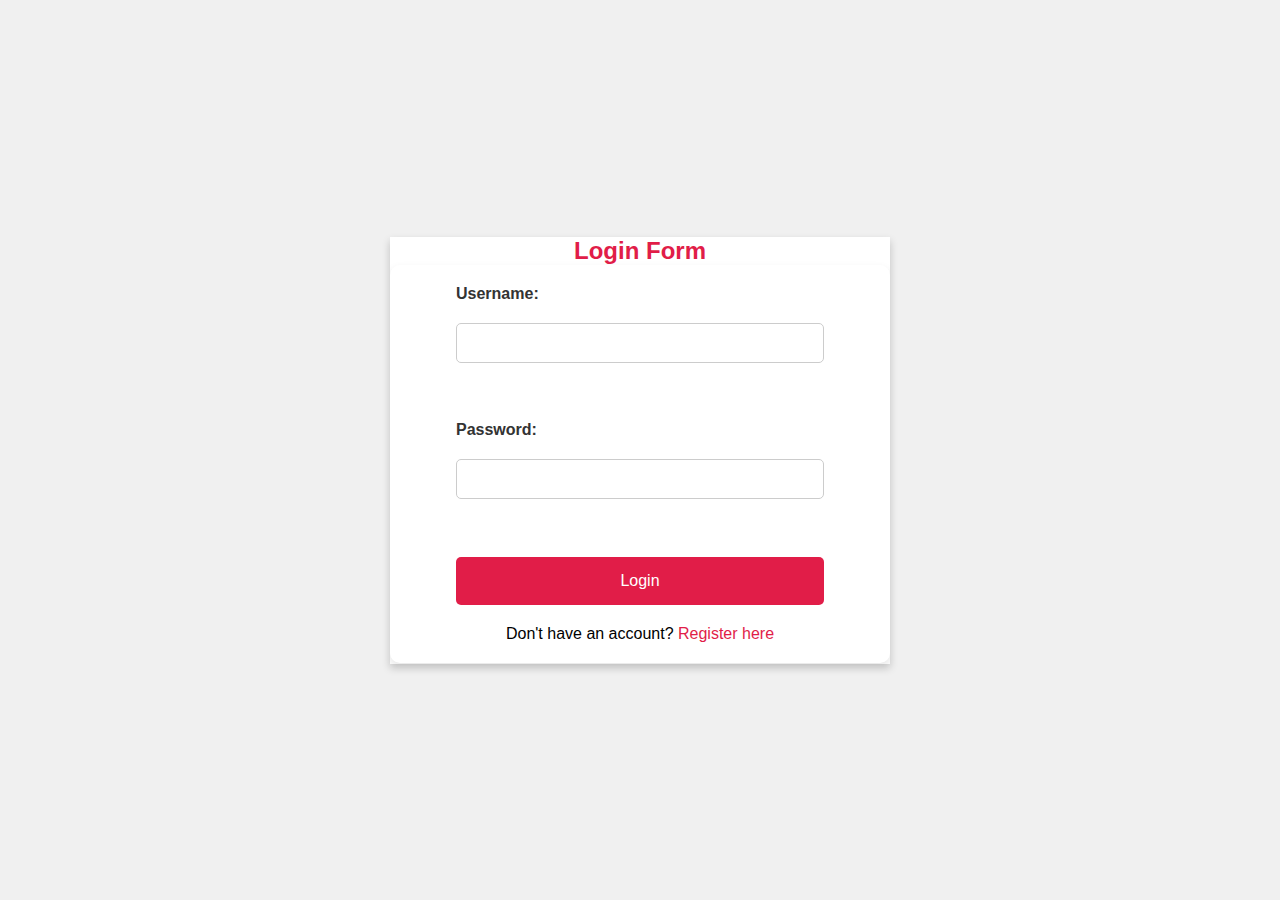
<file: login.html>
<!--<!DOCTYPE html>
<html lang="en">
<head>
    <meta charset="UTF-8">
    <meta name="viewport" content="width=device-width, initial-scale=1.0">
    <title>Login</title>
    <link rel="stylesheet" href="style.css">
</head>
<body>



    Example HTML structure for the Login Form
    <div class="form-column">
        <form>
            <label for="username">Username:</label>
            <input type="text" id="username" name="username" required>
            
            <label for="password">Password:</label>
            <input type="password" id="password" name="password" required>
            
            <button type="submit">Login</button> This button will use the updated styles

            <p>Don't have an account? <a href="register.html">Register here</a></p>
        </form>
    </div>

    <h2>Login</h2>
    <form id="formLogin">
        <input type="email" id="loginEmail" placeholder="Email" required>
        <input type="password" id="loginPassword" placeholder="Password" required>
        <button type="submit">Login</button>
        <p>Don't have an account? <a href="register.html">Register here</a></p>
    </form>

    <script src="script.js"></script>
</body>
</html>-->

<!DOCTYPE html>
<html lang="en">
<head>
    <meta charset="UTF-8">
    <meta name="viewport" content="width=device-width, initial-scale=1.0">
    <title>Login</title>
    <link rel="stylesheet" href="style.css">
    <style>
        /* Add CSS for centering the iframe */
        body {
            display: flex;
            justify-content: center;
            align-items: center;
            height: 100vh; /* Full height of the viewport */
            background-color: #f0f0f0; /* Optional background color */
        }

        h2 {
            text-align: center;
            color: #e11d48; /* Title color */
        }

        .iframe-container {
            width: 500px; /* Set the desired width */
            height: 427px; /* Set the desired height */
            border: none;
            box-shadow: 0 4px 8px rgba(0, 0, 0, 0.2); /* Optional shadow for the container */
        }

        iframe {
            width: 100%;
            height: 100%;
            border: none; /* Remove border */
        }
    </style>
</head>
<body>

    <div class="iframe-container">
        <iframe src="loginForm.html"></iframe>
    </div>

    <script src="script.js"></script>
</body>
</html>
</file>
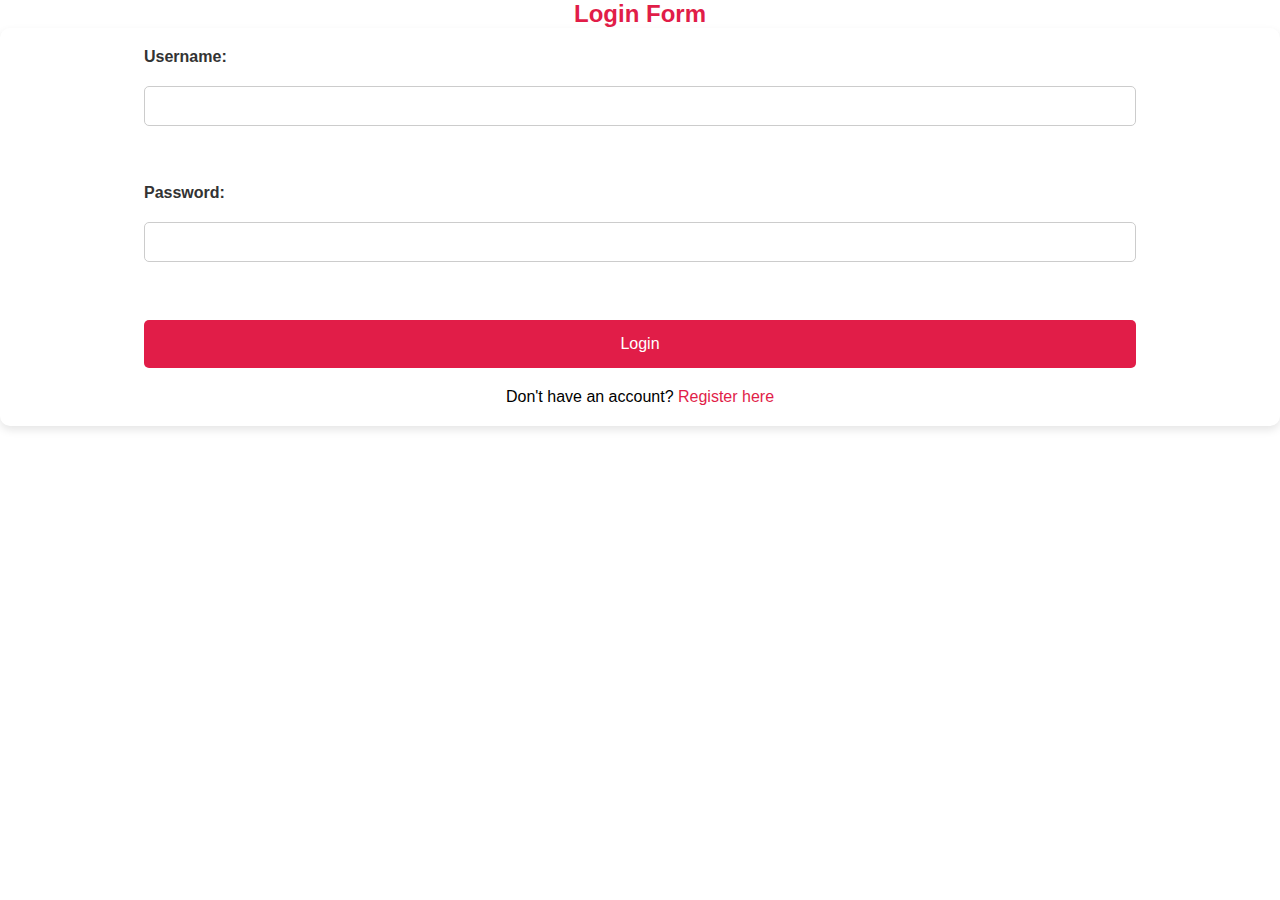
<file: loginForm.html>
<!DOCTYPE html>
<html lang="en">
<head>
    <meta charset="UTF-8">
    <meta name="viewport" content="width=device-width, initial-scale=1.0">
    <title>Login Form</title>
    <link rel="stylesheet" href="style.css"> <!-- Link to the same CSS file -->
    <style>
        body {
            font-family: Arial, sans-serif;
            background-color: #fff; /* White background for the form */
        }

        h2 {
            text-align: center;
            color: #e11d48; /* Title color */
        }

        form {
            display: flex;
            flex-direction: column;
            width: 80%; /* Responsive width */
            margin: 0 auto; /* Center the form */
            gap: 15px; /* Space between elements */
        }

        label {
            font-weight: bold;
            color: #333; /* Label color */
        }

        input,
        select {
            padding: 10px;
            font-size: 16px;
            border: 1px solid #ccc;
            border-radius: 5px;
        }

        button {
            padding: 10px;
            background-color: #e11d48; /* Button color */
            color: white;
            border: none;
            cursor: pointer;
            border-radius: 5px;
            font-size: 16px;
        }

        button:hover {
            background-color: #fb7185; /* Hover color */
        }

        p {
            text-align: center; /* Center text */
        }

        a {
            color: #e11d48; /* Link color */
            text-decoration: none;
        }
    </style>
</head>
<body>

    <h2>Login Form</h2>
    <div class="form-column">
        <form id="formLogin">
            <label for="username">Username:</label>
            <input type="text" id="username" name="username" required>
            <br>
            <label for="password">Password:</label>
            <input type="password" id="password" name="password" required>
            <br>
            <button type="submit">Login</button> <!-- Button with styles -->
            <p>Don't have an account? <a href="registerForm.html">Register here</a></p>
        </form>
    </div>

    <script src="script.js"></script> <!-- Link to your script file -->
</body>
</html>
</file>
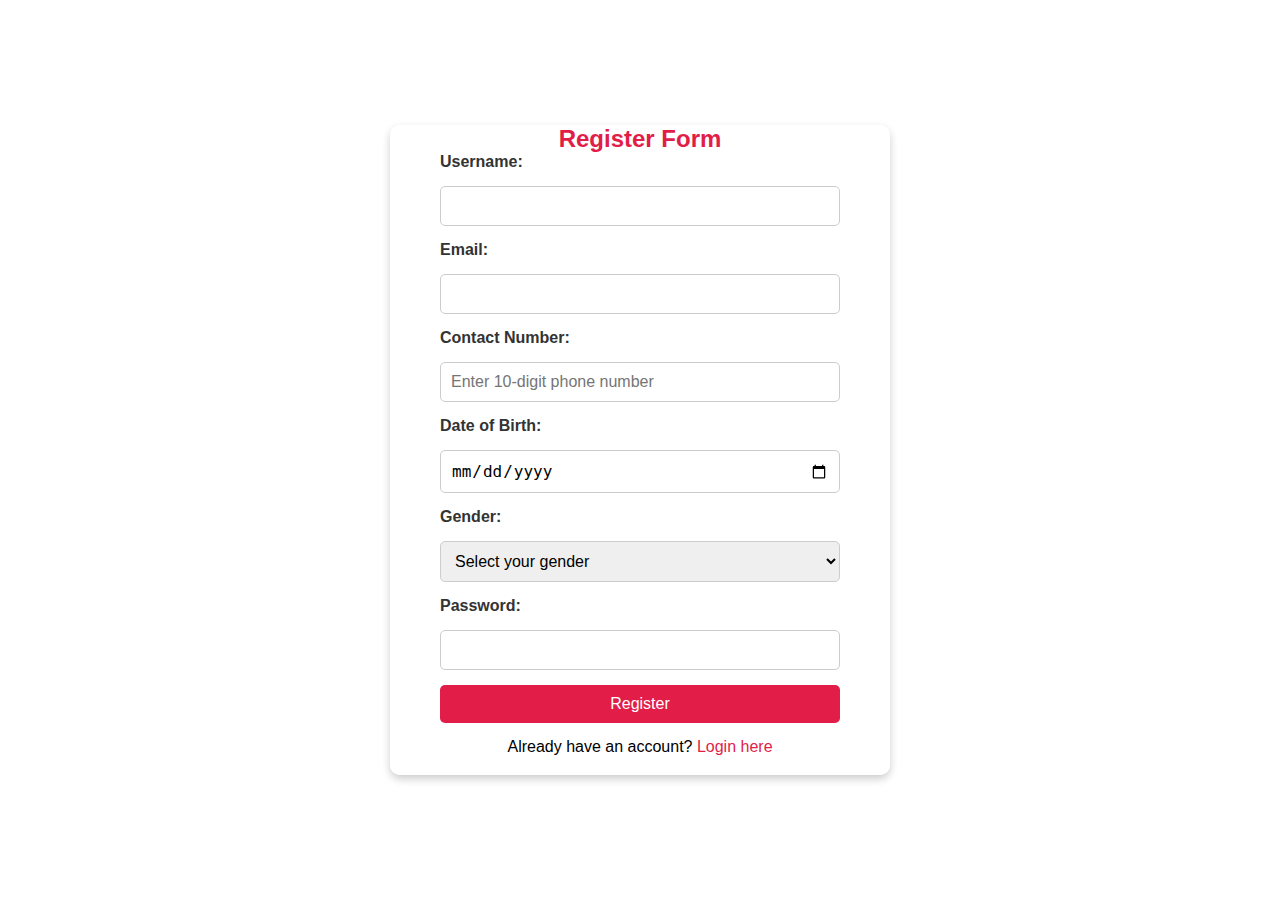
<file: register.html>
<!--<!DOCTYPE html>
<html lang="en">
<head>
    <meta charset="UTF-8">
    <meta name="viewport" content="width=device-width, initial-scale=1.0">
    <title>Register</title>
    <link rel="stylesheet" href="styles.css">
</head>
<body>

    <h2>Register</h2>
    <form id="formRegister">
        <input type="text" id="fullname" placeholder="Full Name" required>
        <input type="text" id="contact" placeholder="Contact" required>
        <input type="date" id="dob" placeholder="Date of Birth" required>
        <input type="email" id="email" placeholder="Email" required>
        <input type="password" id="password" placeholder="Password" required>
        <select id="gender" required>
            <option value="">Select Gender</option>
            <option value="male">Male</option>
            <option value="female">Female</option>
        </select>
        <button type="submit">Register</button>
        <p>Already have an account? <a href="login.html">Login here</a></p>
    </form>

    <script src="script.js"></script>
</body>
</html>-->


<!DOCTYPE html>
<html lang="en">
<head>
    <meta charset="UTF-8">
    <meta name="viewport" content="width=device-width, initial-scale=1.0">
    <title>Register</title>
    <link rel="stylesheet" href="style.css">
    <style>
        body {
            display: flex;
            justify-content: center; /* Center the iframe */
            align-items: center; /* Center the iframe vertically */
            height: 100vh; /* Full viewport height */
            background-color: #fff; /* White background */
            margin: 0; /* Remove default margin */
        }

        iframe {
            width: 500px; /* Increased width */
            height: 650px; /* Increased height */
            border: none; /* No border */
            border-radius: 10px; /* Rounded corners */
            box-shadow: 0 4px 8px rgba(0, 0, 0, 0.2); /* Shadow for depth */
        }
    </style>
</head>
<body>

    <iframe src="registerForm.html" title="Register Form"></iframe>

    <script src="script.js"></script>
</body>
</html>
</file>
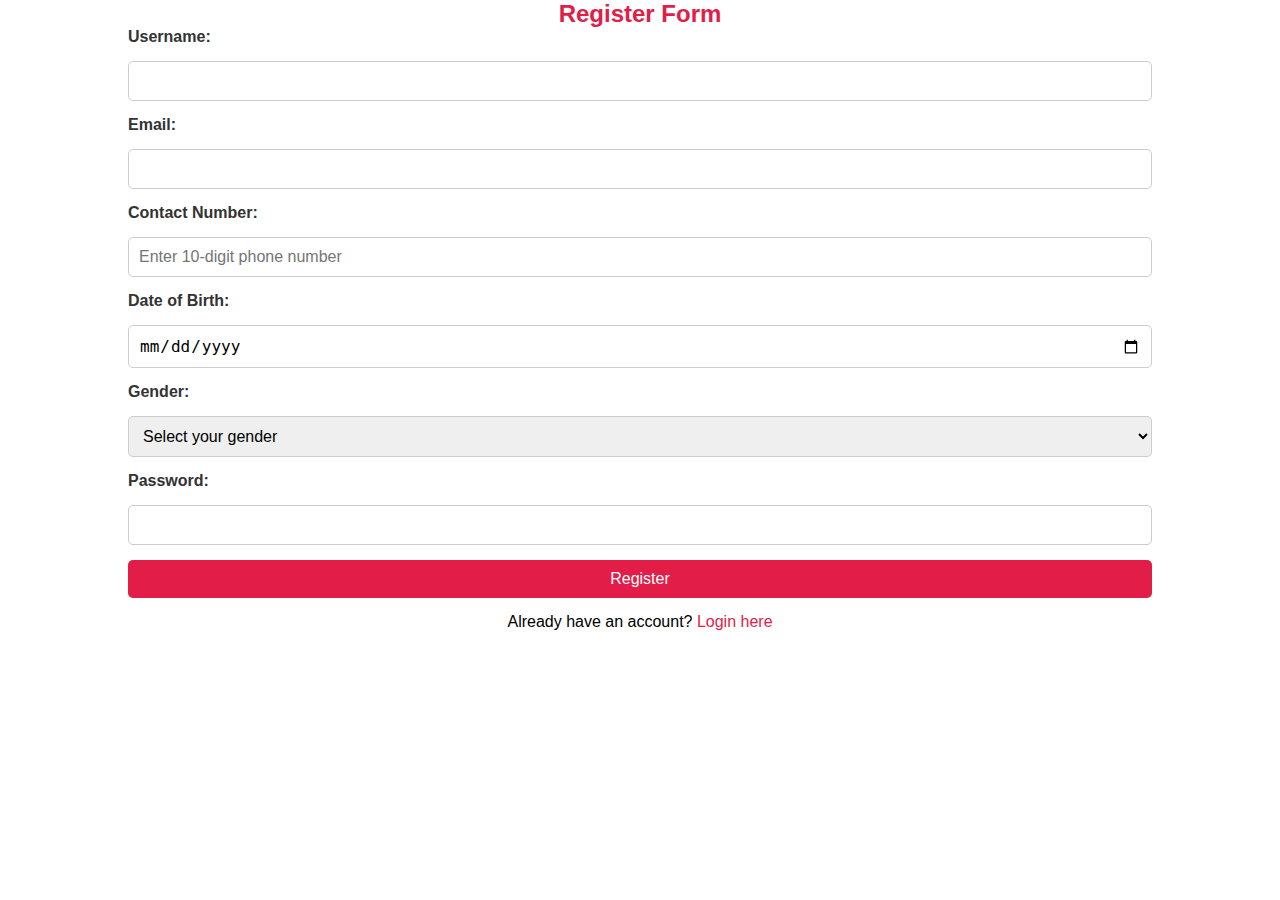
<file: registerForm.html>
<!DOCTYPE html>
<html lang="en">
<head>
    <meta charset="UTF-8">
    <meta name="viewport" content="width=device-width, initial-scale=1.0">
    <title>Register</title>
    <link rel="stylesheet" href="style.css">
    <style>
        body {
            font-family: Arial, sans-serif;
            background-color: #fff; /* White background for the form */
        }

        h2 {
            text-align: center;
            color: #e11d48; /* Title color */
        }

        form {
            display: flex;
            flex-direction: column;
            width: 80%; /* Responsive width */
            margin: 0 auto; /* Center the form */
            gap: 15px; /* Space between elements */
        }

        label {
            font-weight: bold;
            color: #333; /* Label color */
        }

        input,
        select {
            padding: 10px;
            font-size: 16px;
            border: 1px solid #ccc;
            border-radius: 5px;
        }

        button {
            padding: 10px;
            background-color: #e11d48; /* Button color */
            color: white;
            border: none;
            cursor: pointer;
            border-radius: 5px;
            font-size: 16px;
        }

        button:hover {
            background-color: #fb7185; /* Hover color */
        }

        p {
            text-align: center; /* Center text */
        }

        a {
            color: #e11d48; /* Link color */
            text-decoration: none;
        }
    </style>
</head>
<body>

    <h2>Register Form</h2>
    <form id="formRegister">
        <label for="username">Username:</label>
        <input type="text" id="username" name="username" required>

        <label for="email">Email:</label>
        <input type="email" id="email" name="email" required>

        <label for="contact">Contact Number:</label>
        <input type="tel" id="contact" name="contact" required pattern="[0-9]{10}" placeholder="Enter 10-digit phone number">


        <label for="dob">Date of Birth:</label>
        <input type="date" id="dob" name="dob" required>

        <label for="gender">Gender:</label>
        <select id="gender" name="gender" required>
            <option value="" disabled selected>Select your gender</option>
            <option value="male">Male</option>
            <option value="female">Female</option>
            <option value="other">Other</option>
        </select>

        <label for="password">Password:</label>
        <input type="password" id="password" name="password" required>
        
        <button type="submit">Register</button>
        <p>Already have an account? <a href="loginForm.html">Login here</a></p>
    </form>

    <script src="script.js"></script>
</body>
</html>
</file>
<file: style.css>
/* Reset some default styles */
* {
    margin: 0;
    padding: 0;
    box-sizing: border-box;
}

body, html {
    font-family: Arial, sans-serif;
}

/* Navigation bar */
nav {
    display: flex;
    justify-content: space-between;
    align-items: center;
    background-color: #e11d48;
    padding: 10px 20px;
}

.brand {
    font-size: 24px;
    color: #ffe4e6;
}

.brand-logo {
    height: 40px;
    vertical-align: middle;
    margin-right: 10px;
}

nav ul {
    display: flex;
    list-style: none;
}

nav ul li {
    position: relative;
}

nav ul li a {
    color: #333;
    text-decoration: none;
    font-size: 16px;
    padding: 10px;
}

nav ul li a:hover {
    background-color: #fb7185;
    border-radius: 5px;
}

/* Dropdown menu for Packages */
nav ul li ul {
    display: none;
    position: absolute;
    background-color: #ffe4e6;
    top: 100%;
    left: 0;
    min-width: 150px;
    border-radius: 5px;
    overflow: hidden;
}

nav ul li:hover ul {
    display: block;
}

nav ul li ul li a {
    padding: 10px;
    display: block;
}

/* Login and Register buttons */
.auth-buttons {
    display: flex;
}

.auth-buttons button {
    background-color: #fecdd3;
    color: #333;
    border: none;
    padding: 10px 15px;
    margin-left: 10px;
    cursor: pointer;
    border-radius: 5px;
}

.auth-buttons button:hover {
    background-color: #fb7185;
}

/* Background image */
.hero {
    background: url(bg.jpg) no-repeat center center/cover;
    height: 90vh;
    color: white;
    text-align: center;
    padding-top: 50px;
}

.hero h1 {
    font-size: 48px;
    margin-bottom: 20px;
    color: #333;
    text-shadow: 2px 2px 4px rgba(0, 0, 0, 0.5); /* Shadow effect */
}

.hero h2 {
    font-size: 64px;
    margin-bottom: 200px;
    margin-top: 40px;
    color: #333;
    text-shadow: 2px 2px 4px rgba(0, 0, 0, 0.5); /* Shadow effect */
}

/* Book Now Button */
.book-now {
    padding: 15px 30px;
    background-color: #fecdd3;
    color: #333;
    border: none;
    cursor: pointer;
    border-radius: 5px;
    font-size: 18px;
}

.book-now:hover {
    background-color: #fb7185;
}

/* Row and Columns for Image & Form Section */
.row {
    display: flex;
    justify-content: space-between;
    padding: 40px;
    gap: 20px;
}

.column {
    width: 48%;
}

.image-column img {
    width: 100%;
    border-radius: 10px;
}

.form-column form {
    display: flex;
    flex-direction: column;
    gap: 20px;
}

.form-column form label {
    font-weight: bold;
    color: #333;
}

.form-column form input,
.form-column form select,
.form-column form textarea {
    padding: 10px;
    font-size: 16px;
    border: 1px solid #ccc;
    border-radius: 5px;
}

.form-column form button {
    padding: 15px 30px;
    background-color: #e11d48;
    color: white;
    border: none;
    cursor: pointer;
    border-radius: 5px;
}

.form-column form button:hover {
    background-color: #fb7185;
}

/* Package Gallery Section */
.package-gallery {
    padding: 40px;
    background-color: #f8f8f8;
}

.package-gallery h2 {
    text-align: center;
    font-size: 36px;
    margin-bottom: 30px;
    position: relative; /* Needed for reflection effect */
    text-shadow: 2px 2px 4px rgba(0, 0, 0, 0.5); /* Shadow effect */
}

.package-row {
    display: flex;
    justify-content: space-between;
    margin-bottom: 20px;
}

.package-card {
    width: 30%;
    background-color: white;
    border-radius: 10px;
    box-shadow: 0px 4px 8px rgba(0, 0, 0, 0.1);
    padding: 20px;
    text-align: center;
    border: 2px solid #ddd; /* Light border around the card */
    overflow: hidden;
    transition: transform 0.3s ease, box-shadow 0.3s ease;
}

.package-card:hover {
    transform: scale(1.05); /* Slightly enlarge the card */
    box-shadow: 0 4px 8px rgba(0, 0, 0, 0.2); /* Add shadow for depth */
}

.package-card img {
    width: 100%;
    height: 300px;
    object-fit: cover;
    border-radius: 10px;
}

.package-card h3 {
    font-size: 24px;
    margin: 10px 0;
}

.package-card p {
    font-size: 16px;
    color: #666;
}

.package-card button {
    padding: 10px 20px;
    background-color: #e11d48;
    color: white;
    border: none;
    cursor: pointer;
    border-radius: 5px;
}

.package-card button:hover {
    background-color: #fb7185;
}

/* Rating section in package cards */
.rating {
    display: flex;
    justify-content: center;
    margin: 10px 0;
}

.star {
    font-size: 24px;
    color: #ccc;
    cursor: pointer;
    transition: color 0.3s ease;
}

.star:hover,
.star.selected {
    color: #e11d48;
}

/* Services Section */
.services {
    padding: 40px;
    background-color: #ffe4e6;
}

.services h2 {
    text-align: center;
    font-size: 36px;
    margin-bottom: 30px;
    position: relative; /* Needed for reflection effect */
    text-shadow: 2px 2px 4px rgba(0, 0, 0, 0.5); /* Shadow effect */
}

.services ul {
    display: flex;
    justify-content: space-between;
    list-style-type: none;
}

.services ul li {
    font-size: 18px;
    background-color: white;
    padding: 20px;
    border-radius: 10px;
    width: 30%;
    box-shadow: 0px 4px 8px rgba(0, 0, 0, 0.1);
    text-align: center;
    margin: 10px 0;
    transition: background-color 0.3s ease, transform 0.3s ease;
    border: 2px solid #ddd;
}

.services ul li:hover {
    background-color: #f8f8f8; /* Change background color on hover */
    transform: translateY(-5px); /* Lift the card slightly */
}

/* Gallery Section */
.gallery {
    padding: 40px;
    background-color: #f0f0f0;
}

.gallery h2 {
    text-align: center;
    font-size: 36px;
    margin-bottom: 30px;
    text-shadow: 2px 2px 4px rgba(0, 0, 0, 0.5);
}

.gallery-container {
    display: flex;
    justify-content: space-between;
    gap: 20px;
    flex-wrap: wrap;
}

.gallery-item {
    width: 30%;
    overflow: hidden;
    border-radius: 10px;
    box-shadow: 0px 4px 8px rgba(0, 0, 0, 0.1);
    transition: transform 0.3s ease, box-shadow 0.3s ease;
}

.gallery-item img {
    width: 100%;
    height: 400px;
    object-fit: cover;
    transition: transform 0.3s ease;
}

.gallery-item:hover img {
    transform: scale(1.1); /* Scale up image on hover */
}

/* About Us Section */
.about-us {
    display: flex;
    padding: 60px;
    background-color: #fff;
    gap: 40px;
}

.about-us .about-image {
    width: 50%;
}

.about-us .about-image img {
    width: 100%;
    border-radius: 10px;
}

.about-us .about-info {
    width: 50%;
}

.about-us .about-info h2 {
    font-size: 36px;
    margin-bottom: 20px;
    color: #e11d48;
}

.about-us .about-info p {
    font-size: 18px;
    line-height: 1.6;
    color: #333;
}

/* Footer Section */
footer {
    background-color: #e11d48;
    color: #ffe4e6;
    padding: 20px 0;
    text-align: center;
}

footer .brand {
    font-size: 24px;
    margin-bottom: 10px;
}

footer .social-icons {
    display: flex;
    justify-content: center;
    gap: 15px;
    margin-bottom: 10px;
}

footer .social-icons a {
    color: #fff;
    font-size: 24px;
    text-decoration: none;
    transition: color 0.3s ease;
}

footer .social-icons a:hover {
    color: #ffcad4;
}

footer .copyright {
    font-size: 16px;
}



/* Button styles for Login */
.form-column button {
    background-color: #e11d48; /* Button color */
    color: white; /* Text color */
    padding: 10px 15px; /* Padding */
    border: none; /* Remove border */
    border-radius: 5px; /* Rounded corners */
    cursor: pointer; /* Pointer on hover */
    font-size: 16px; /* Font size */
    transition: background-color 0.3s ease; /* Smooth transition */
}

.form-column button:hover {
    background-color: #fb7185; /* Hover color */
}





.form-column {
    background-color: white; /* Optional: Background color for the form */
    padding: 20px; /* Padding around the form */
    border-radius: 10px; /* Rounded corners */
    box-shadow: 0px 4px 8px rgba(0, 0, 0, 0.1); /* Subtle shadow for depth */
}
</file>
